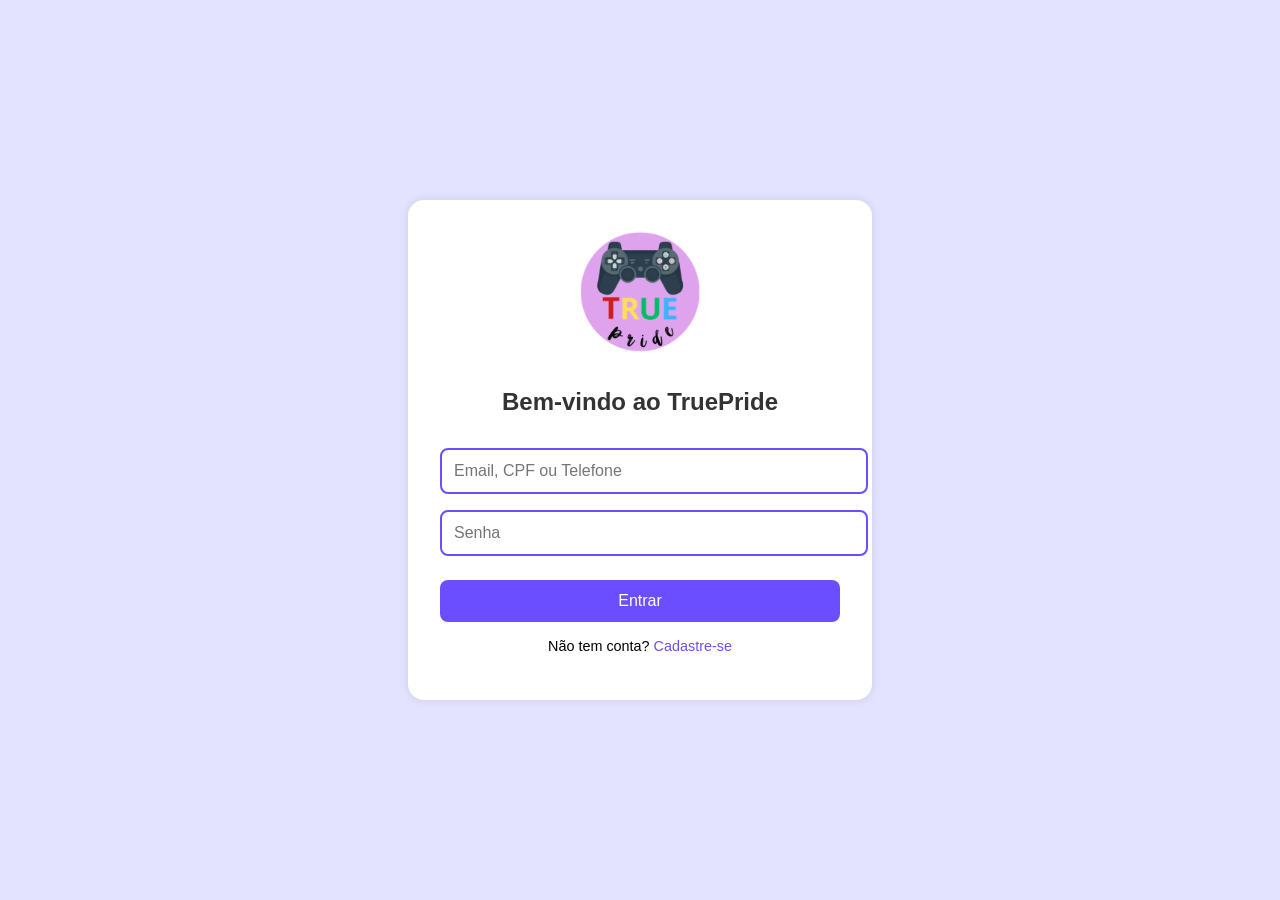
<file: index.html>
<!DOCTYPE html>
<html lang="pt-BR">
<head>
  <meta charset="UTF-8" />
  <meta name="viewport" content="width=device-width, initial-scale=1" />
  <title>TruePride</title>
  <link rel="stylesheet" href="assets/css/style.css" />
  <script src="assets/js/script.js" defer></script>
</head>
<body>
  <script>
    fetch('php/check_user.php')
      .then(res => {
        if (!res.ok) {
          window.location.href = 'login.html';
        }
        return res.json();
      })
      .then(data => {
        if (data.success) {
          document.getElementById('content').style.display = 'block';
        }
      })
      .catch(() => {
        window.location.href = 'login.html';
      });
  </script>

  <div id="content" style="display: none;">
    <header>
      <div class="container">
        <img src="assets/img/logo.png" alt="TruePride Logo" class="logo" />
        <nav>
          <ul>
            <li><a href="#home">Início</a></li>
            <li><a href="pages/recursos.html">Recursos Educacionais</a></li>
            <li><a href="pages/eventos.html">Eventos e Campanhas</a></li>
            <li><a href="pages/suporte.html">Ferramentas de Suporte</a></li>
            <li><a href="pages/jogos.html">Jogos</a></li>
            <li><a href="pages/sobre.html">Sobre nós</a></li>
            <li><a href="pages/ongs.html">ONGs e Parcerias</a></li>
            <li><a href="pages/contato.html">Entre em contato</a></li>
            <li><a href="php/logout.php">Sair</a></li>
          </ul>
        </nav>
      </div>
    </header>

    <main>
      <section id="home" class="banner">
        <div class="container">
          <h1>Bem-vindo ao TruePride</h1>
          <p>Espaço seguro e inclusivo para a comunidade LGBT+ escolar</p>
        </div>
      </section>
    </main>

    <footer>
      <div class="container">
        <p>&copy; 2024-2025 TruePride. Todos os direitos reservados.</p>
      </div>
    </footer>
  </div>
</body>
</html>
</file>
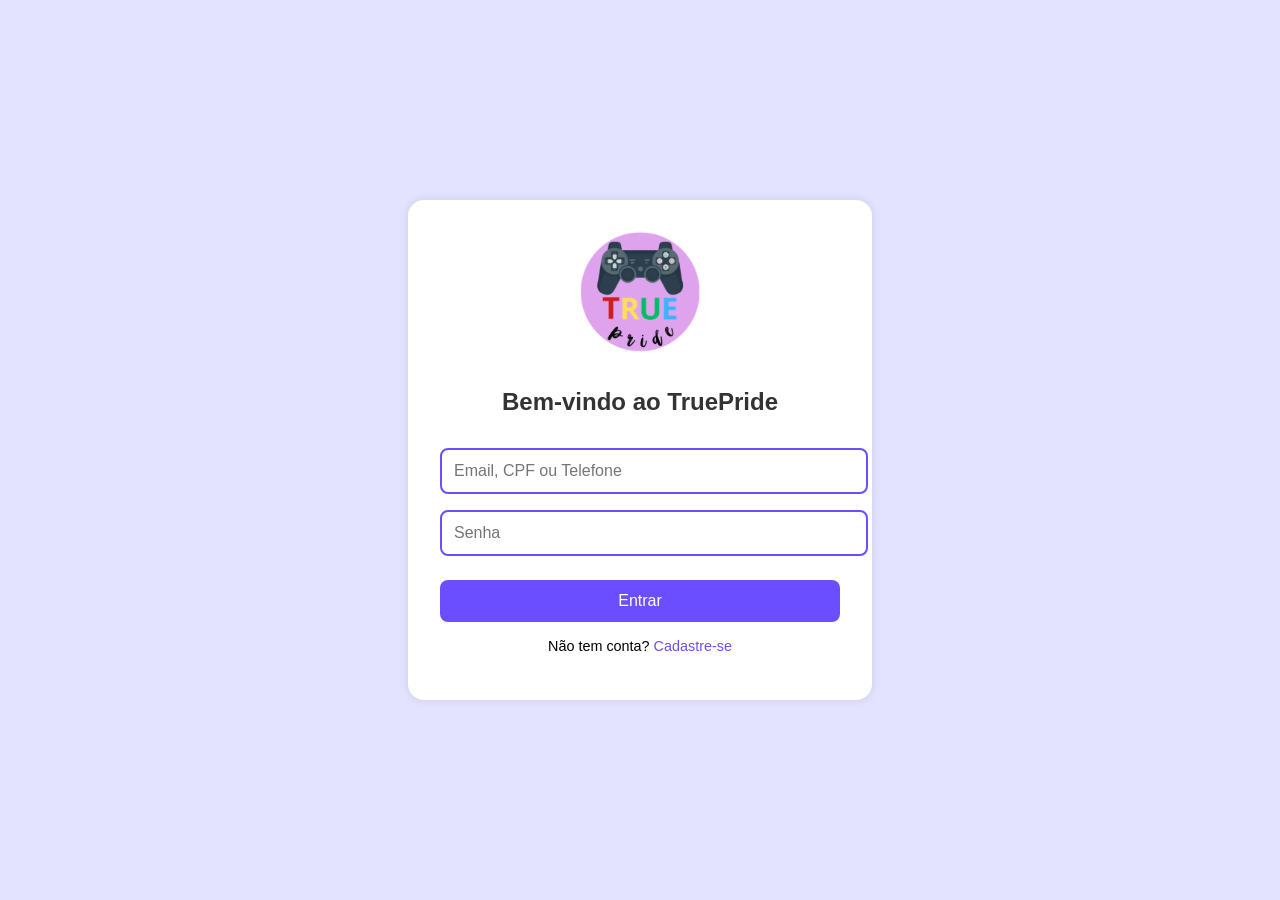
<file: admin.html>
<!DOCTYPE html>
<html lang="pt-BR">
<head>
  <meta charset="UTF-8" />
  <meta name="viewport" content="width=device-width, initial-scale=1.0" />
  <title>Área Admin - TruePride</title>
  <link rel="stylesheet" href="assets/css/admin.css" />
  <script src="assets/js/admin.js" defer></script>
</head>
<body>
  <script>
    fetch('php/check_admin.php')
      .then(res => {
        if (!res.ok) {
          window.location.href = 'login.html';
        }
        return res.json();
      })
      .then(data => {
        if (data.success) {
          document.getElementById('content').style.display = 'block';
        }
      })
      .catch(() => {
        window.location.href = 'login.html';
      });
  </script>

  <div id="content" style="display: none;">
    <header>
      <div class="container">
        <img src="assets/img/logo.png" alt="TruePride Logo" class="logo" />
        <nav>
          <ul>
            <li><a href="index.html">Início</a></li>
            <li><a href="pages/recursos.php">Recursos Educacionais</a></li>
            <li><a href="pages/eventos.html">Eventos e Campanhas</a></li>
            <li><a href="pages/suporte.html">Ferramentas de Suporte</a></li>
            <li><a href="pages/jogos.html">Jogos</a></li>
            <li><a href="pages/sobre.html">Sobre nós</a></li>
            <li><a href="pages/ongs.html">ONGs e Parcerias</a></li>
            <li><a href="pages/contato.html">Entre em contato</a></li>
            <li><a href="php/logout.php">Sair</a></li>
          </ul>
        </nav>
      </div>
    </header>

    <main>
      <section id="admin-section" class="admin-section">
        <div class="container">
          <h1>Área Administrativa</h1>
          <p>Você tem permissões para editar conteúdo e fazer uploads.</p>
        </div>
      </section>
    </main>

    <footer>
      <div class="container">
        <p>&copy; 2024-2025 TruePride. Todos os direitos reservados.</p>
      </div>
    </footer>
  </div>
</body>
</html>
</file>
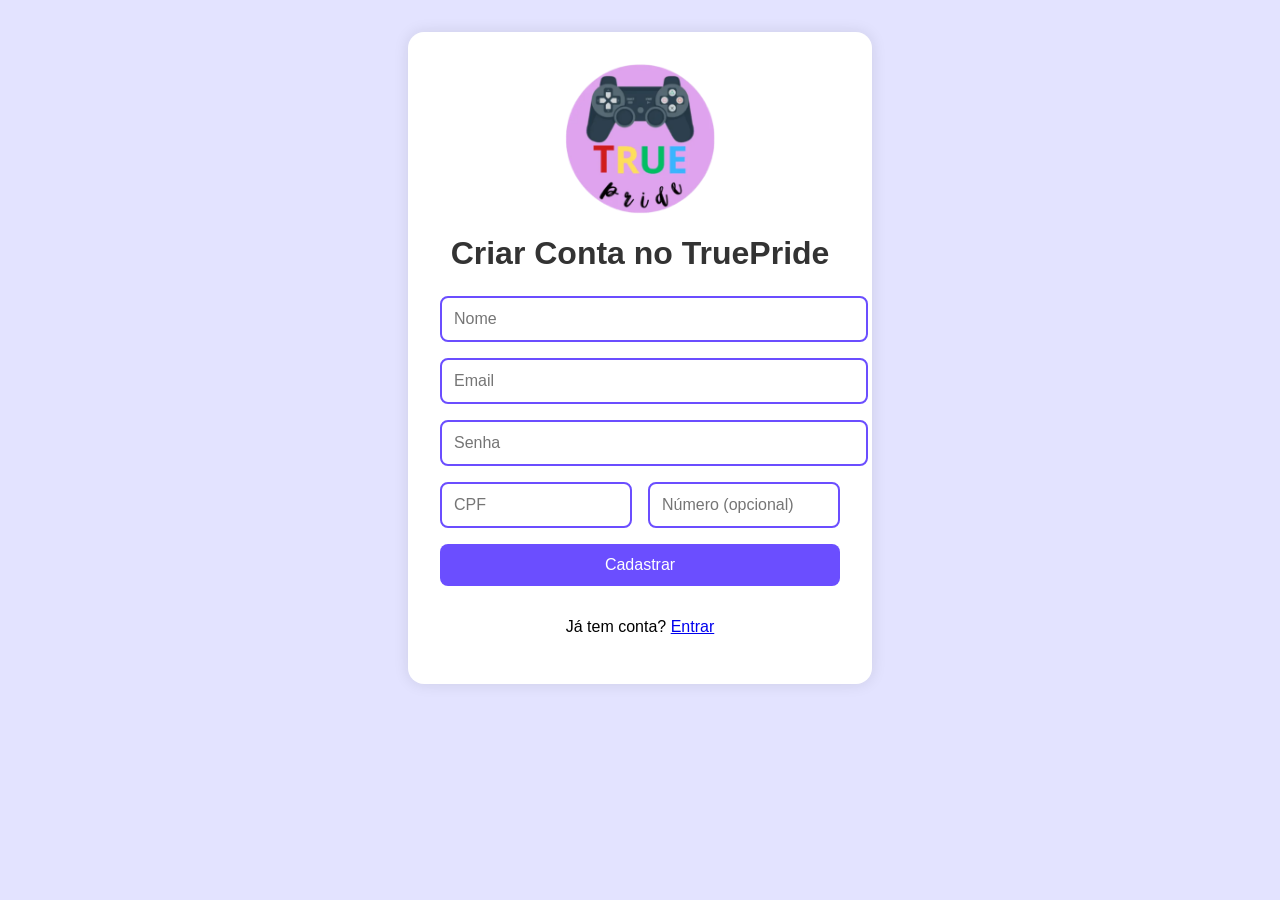
<file: cadastro.html>
<!DOCTYPE html>
<html lang="pt-BR">
<head>
  <meta charset="UTF-8" />
  <meta name="viewport" content="width=device-width, initial-scale=1" />
  <title>Cadastro - TruePride</title>
  <link rel="stylesheet" href="assets/css/cadastro.css" />
</head>
<body class="login-body">
  <div class="login-container">
    <img src="assets/img/logo.png" alt="TruePride Logo" class="login-logo" />
    <h1 class="login-title">Criar Conta no TruePride</h1>

    <form id="cadastroForm" class="login-form" action="php/cadastrar.php" method="POST">
      <input type="text" name="nome" placeholder="Nome" required />
      <input type="email" name="email" placeholder="Email" required />
      <input type="password" name="senha" placeholder="Senha" required />
      <div class="half-inputs">
        <input type="text" name="cpf" placeholder="CPF" required />
        <input type="text" name="numero" placeholder="Número (opcional)" />
      </div>
      <button type="submit">Cadastrar</button>
      <p>Já tem conta? <a href="login.html">Entrar</a></p>
    </form>
  </div>

  <!-- Modal de Termos (permanece igual, não precisa mudar) -->
  <div id="termsModal" class="hidden">
    <div class="box">
      <h2>Termos de Uso e Política de Privacidade</h2>
      <div id="termsContent">
        <!-- conteúdo dos termos -->
      </div>
      <button id="aceitarTermos">Concordo</button>
    </div>
  </div>

  <script src="assets/js/cadastro.js"></script>
</body>
</html>
</file>
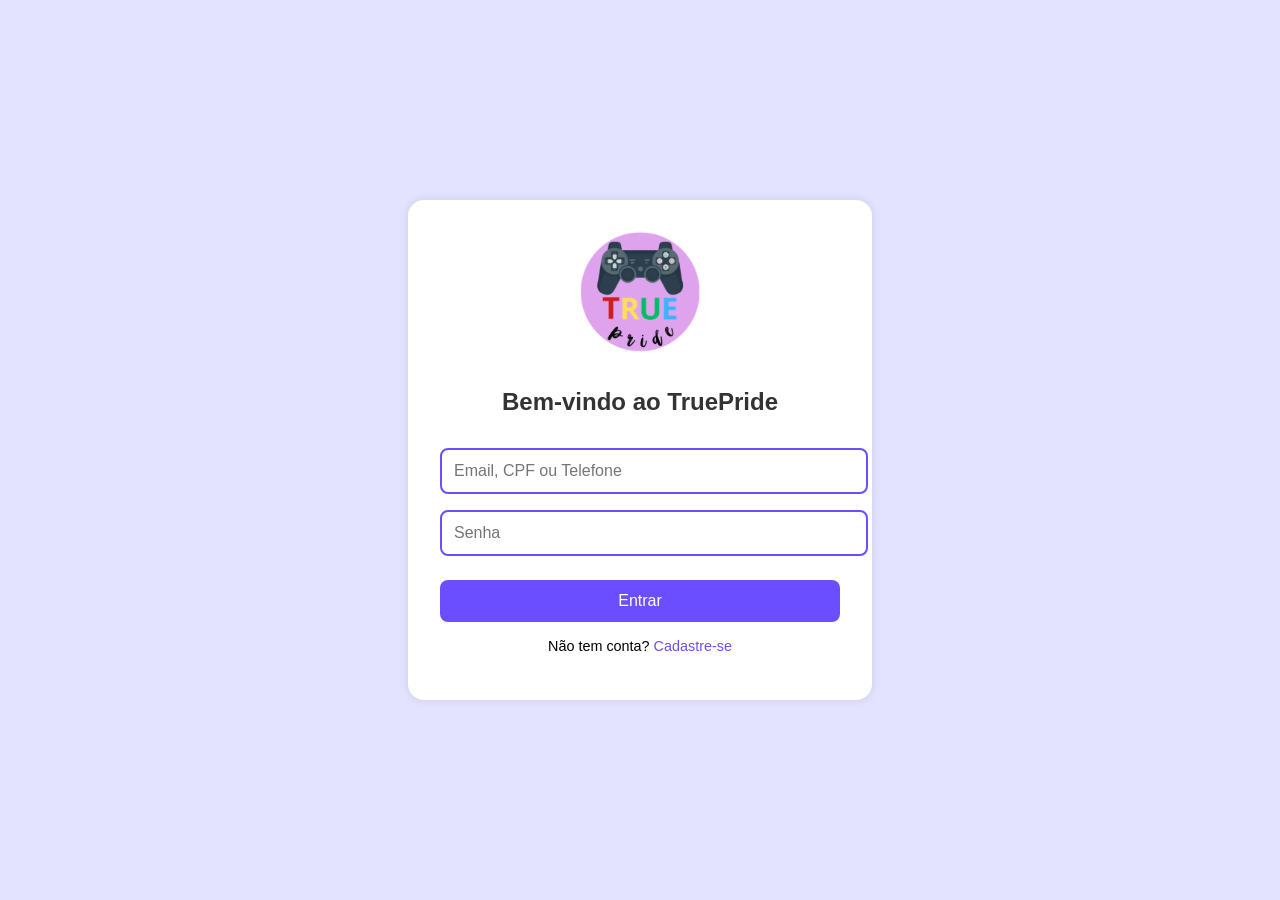
<file: login.html>
<!DOCTYPE html>
<html lang="pt-BR">
<head>
  <meta charset="UTF-8" />
  <meta name="viewport" content="width=device-width, initial-scale=1" />
  <title>Login - TruePride</title>
  <link rel="stylesheet" href="assets/css/login.css" />
</head>
<body class="login-body">
  <div class="login-container">
    <img src="assets/img/logo.png" alt="TruePride Logo" class="login-logo" />
    <h1 class="login-title">Bem-vindo ao TruePride</h1>

    <form action="php/login.php" method="POST" class="login-form">
      <input type="text" name="identificador" placeholder="Email, CPF ou Telefone" required />
      <input type="password" name="senha" placeholder="Senha" required />
      <button type="submit">Entrar</button>
      <p>Não tem conta? <a href="cadastro.html">Cadastre-se</a></p>
    </form>
  </div>
</body>
</html>
</file>
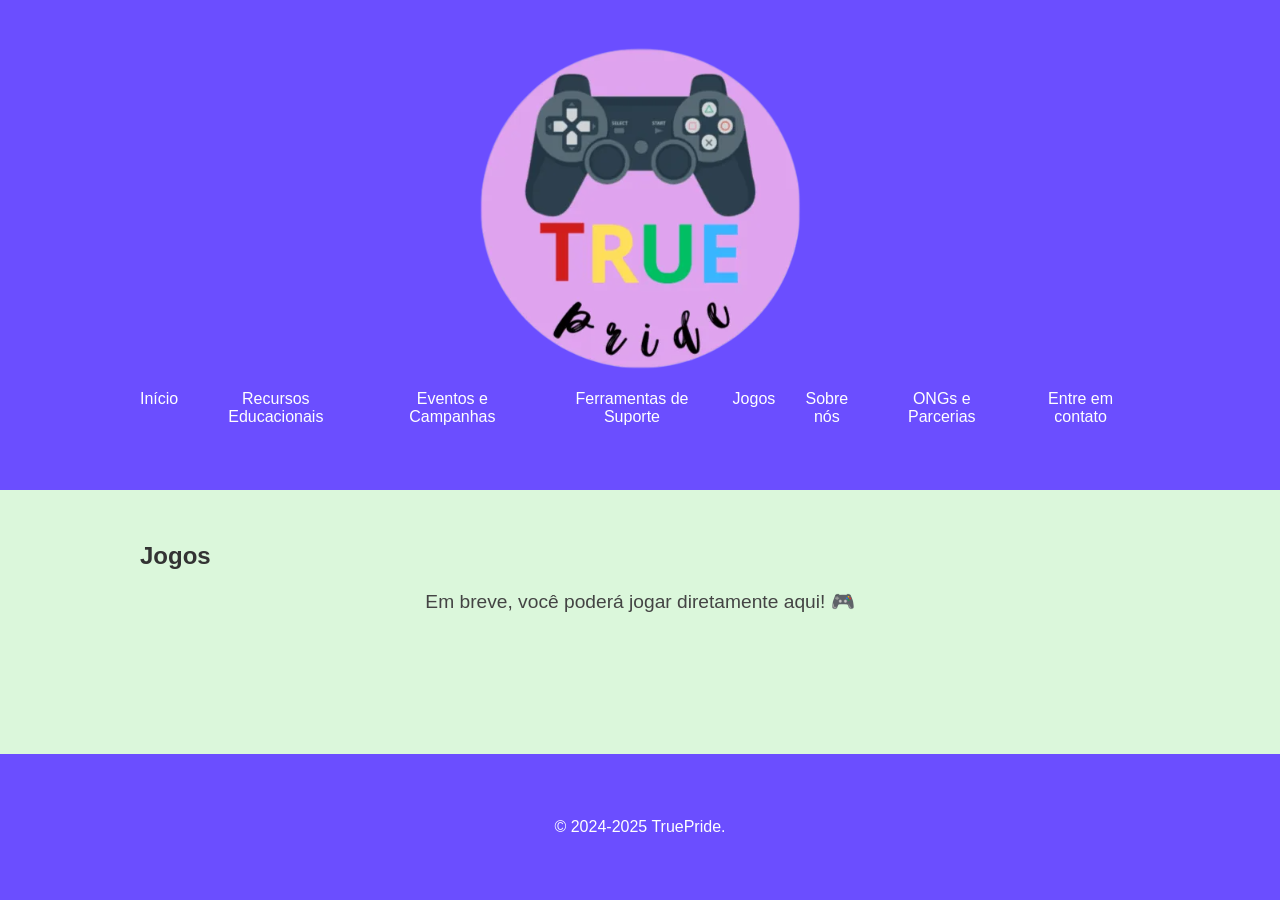
<file: pages/jogos.html>
<!DOCTYPE html>
<html lang="pt-BR">
<head>
  <meta charset="UTF-8">
  <meta name="viewport" content="width=device-width, initial-scale=1.0">
  <title>Jogos</title>
  <link rel="stylesheet" href="../assets/css/style.css">
  <link rel="stylesheet" href="../assets/css/jogos.css">
  <script src="../assets/js/jogos.js" defer></script>
</head>
<body class="page-body pastel-green">
  <header>
    <div class="container">
      <img src="../assets/img/logo.png" class="logo" alt="TruePride Logo">
      <nav>
        <ul>
          <li><a href="../index.html#home">Início</a></li>
          <li><a href="recursos.html">Recursos Educacionais</a></li>
          <li><a href="eventos.html">Eventos e Campanhas</a></li>
          <li><a href="suporte.html">Ferramentas de Suporte</a></li>
          <li><a href="jogos.html">Jogos</a></li>
          <li><a href="sobre.html">Sobre nós</a></li>
          <li><a href="ongs.html">ONGs e Parcerias</a></li>
          <li><a href="contato.html">Entre em contato</a></li>
        </ul>
      </nav>
    </div>
  </header>

  <main>
    <section class="content container">
      <h1>Jogos</h1>

      <section id="games">
        <p>Em breve, você poderá jogar diretamente aqui! 🎮</p>
        <!-- Quando tiver o ZIP dos jogos, inserir os iframes ou links aqui -->
      </section>
    </section>
  </main>

  <footer>
    <div class="container">
      <p>&copy; 2024‑2025 TruePride.</p>
    </div>
  </footer>
</body>
</html>
</file>
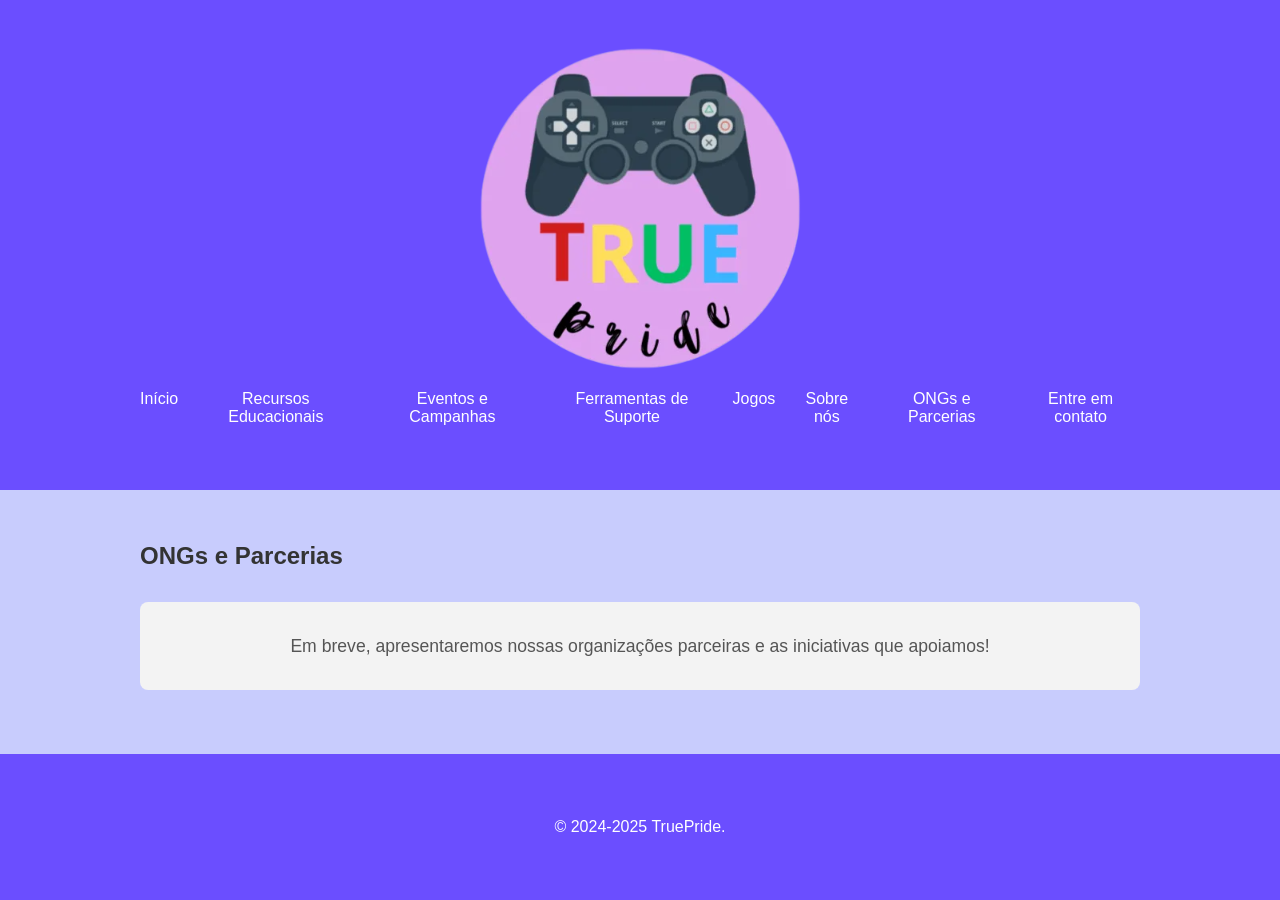
<file: pages/ongs.html>
<!DOCTYPE html>
<html lang="pt-BR">
<head>
  <meta charset="UTF-8">
  <meta name="viewport" content="width=device-width, initial-scale=1.0">
  <title>ONGs e Parcerias</title>
  <link rel="stylesheet" href="../assets/css/style.css">
  <link rel="stylesheet" href="../assets/css/ongs.css">
  <script src="../assets/js/ongs.js" defer></script>
</head>
<body class="page-body pastel-indigo">
  <header>
    <div class="container">
      <img src="../assets/img/logo.png" class="logo" alt="TruePride Logo">
      <nav>
        <ul>
          <li><a href="../index.html#home">Início</a></li>
          <li><a href="recursos.html">Recursos Educacionais</a></li>
          <li><a href="eventos.html">Eventos e Campanhas</a></li>
          <li><a href="suporte.html">Ferramentas de Suporte</a></li>
          <li><a href="jogos.html">Jogos</a></li>
          <li><a href="sobre.html">Sobre nós</a></li>
          <li><a href="ongs.html">ONGs e Parcerias</a></li>
          <li><a href="contato.html">Entre em contato</a></li>
        </ul>
      </nav>
    </div>
  </header>

  <main>
    <section class="content container">
      <h1>ONGs e Parcerias</h1>

      <div class="parceiros-lista">
        <!-- Lista de organizações será inserida aqui futuramente -->
        <p>Em breve, apresentaremos nossas organizações parceiras e as iniciativas que apoiamos!</p>
      </div>

    </section>
  </main>

  <footer>
    <div class="container">
      <p>&copy; 2024‑2025 TruePride.</p>
    </div>
  </footer>
</body>
</html>
</file>
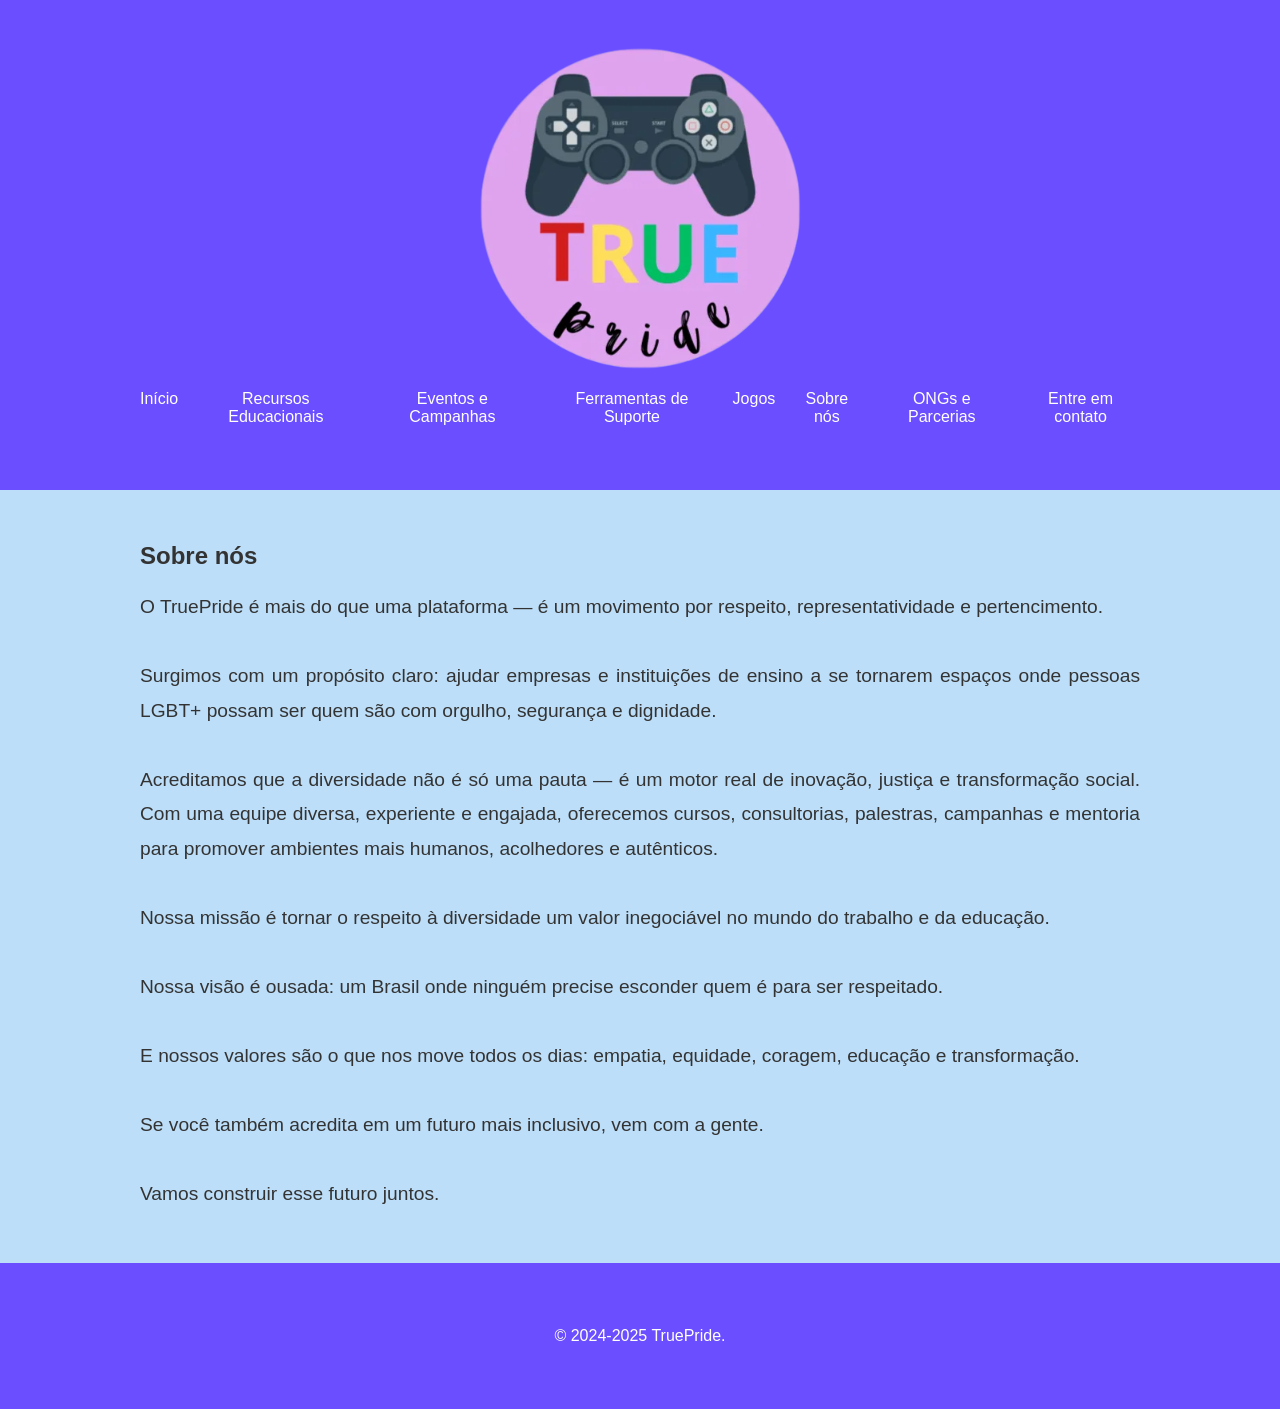
<file: pages/sobre.html>
<!DOCTYPE html>
<html lang="pt-BR">
<head>
  <meta charset="UTF-8">
  <meta name="viewport" content="width=device-width, initial-scale=1.0">
  <title>Sobre nós</title>
  <link rel="stylesheet" href="../assets/css/style.css">
  <link rel="stylesheet" href="../assets/css/sobre.css">
  <script src="../assets/js/sobre.js" defer></script>
</head>
<body class="page-body pastel-blue">
  <header>
    <div class="container">
      <img src="../assets/img/logo.png" class="logo" alt="TruePride Logo">
      <nav>
        <ul>
          <li><a href="../index.html#home">Início</a></li>
          <li><a href="recursos.html">Recursos Educacionais</a></li>
          <li><a href="eventos.html">Eventos e Campanhas</a></li>
          <li><a href="suporte.html">Ferramentas de Suporte</a></li>
          <li><a href="jogos.html">Jogos</a></li>
          <li><a href="sobre.html">Sobre nós</a></li>
          <li><a href="ongs.html">ONGs e Parcerias</a></li>
          <li><a href="contato.html">Entre em contato</a></li>
        </ul>
      </nav>
    </div>
  </header>

  <main>
    <section class="content container">
      <h1>Sobre nós</h1>

      <p>
        O TruePride é mais do que uma plataforma — é um movimento por respeito, representatividade e pertencimento.
        <br><br>
        Surgimos com um propósito claro: ajudar empresas e instituições de ensino a se tornarem espaços onde pessoas LGBT+ possam ser quem são com orgulho, segurança e dignidade.
        <br><br>
        Acreditamos que a diversidade não é só uma pauta — é um motor real de inovação, justiça e transformação social. Com uma equipe diversa, experiente e engajada, oferecemos cursos, consultorias, palestras, campanhas e mentoria para promover ambientes mais humanos, acolhedores e autênticos.
        <br><br>
        Nossa missão é tornar o respeito à diversidade um valor inegociável no mundo do trabalho e da educação.
        <br><br>
        Nossa visão é ousada: um Brasil onde ninguém precise esconder quem é para ser respeitado.
        <br><br>
        E nossos valores são o que nos move todos os dias: empatia, equidade, coragem, educação e transformação.
        <br><br>
        Se você também acredita em um futuro mais inclusivo, vem com a gente.
        <br><br>
        Vamos construir esse futuro juntos.
      </p>
    </section>
  </main>

  <footer>
    <div class="container">
      <p>&copy; 2024‑2025 TruePride.</p>
    </div>
  </footer>
</body>
</html>
</file>
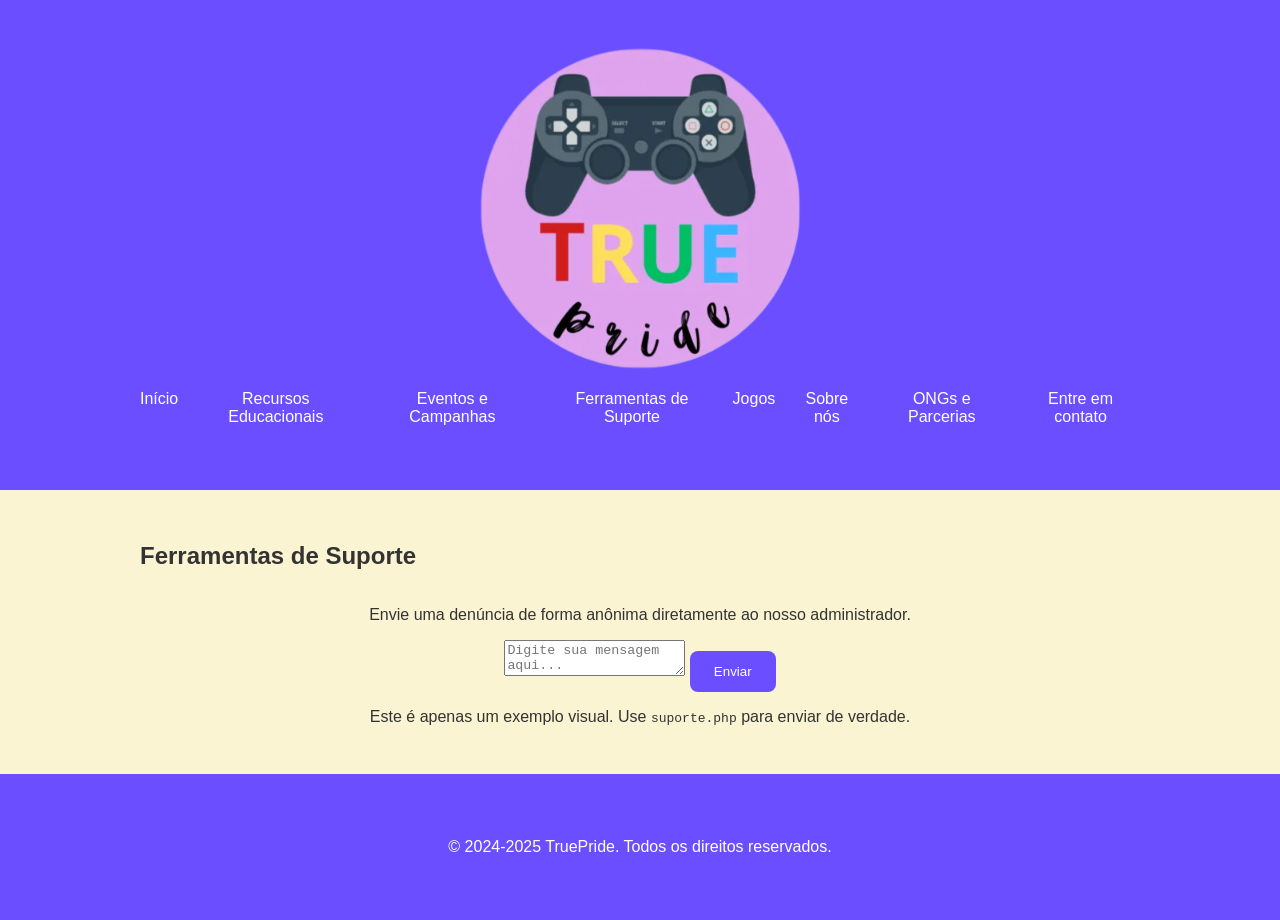
<file: pages/suporte.html>
<!DOCTYPE html>
<html lang="pt-BR">
<head>
  <meta charset="UTF-8">
  <meta name="viewport" content="width=device-width, initial-scale=1.0">
  <title>Ferramentas de Suporte</title>
  <link rel="stylesheet" href="../assets/css/style.css">
  <link rel="stylesheet" href="../assets/css/suporte.css">
</head>
<body class="page-body pastel-yellow">
  <header>
    <div class="container">
      <img src="../assets/img/logo.png" class="logo" alt="TruePride Logo">
      <nav>
        <ul>
          <li><a href="../index.html#home">Início</a></li>
          <li><a href="recursos.html">Recursos Educacionais</a></li>
          <li><a href="eventos.html">Eventos e Campanhas</a></li>
          <li><a href="suporte.html">Ferramentas de Suporte</a></li>
          <li><a href="jogos.html">Jogos</a></li>
          <li><a href="sobre.html">Sobre nós</a></li>
          <li><a href="ongs.html">ONGs e Parcerias</a></li>
          <li><a href="contato.html">Entre em contato</a></li>
        </ul>
      </nav>
    </div>
  </header>

  <main>
    <section class="content container">
      <h1>Ferramentas de Suporte</h1>

      <div class="support-container">
        <p>Envie uma denúncia de forma anônima diretamente ao nosso administrador.</p>

        <form>
          <textarea placeholder="Digite sua mensagem aqui..." required></textarea>
          <button type="submit">Enviar</button>
        </form>
        <p class="info">Este é apenas um exemplo visual. Use <code>suporte.php</code> para enviar de verdade.</p>
      </div>
    </section>
  </main>

  <footer>
    <div class="container">
      <p>&copy; 2024‑2025 TruePride. Todos os direitos reservados.</p>
    </div>
  </footer>
</body>
</html>
</file>
<file: assets/css/style.css>
body {
  margin: 0;
  font-family: 'Poppins', sans-serif;
  background-color: #f2f2f2;
  color: #333;
}

header, footer {
  background-color: #6b4eff;
  color: white;
  padding: 1rem;
  text-align: center;
}

.container {
  max-width: 1000px;
  margin: auto;
  padding: 2rem;
}

nav ul {
  display: flex;
  justify-content: center;
  gap: 1rem;
  list-style: none;
  padding: 0;
}

nav a {
  color: white;
  text-decoration: none;
}

.banner {
  text-align: center;
  background-color: #e3e3ff;
  padding: 4rem 1rem;
}

.upload-input {
  margin: 1rem 0;
}

.file-display button {
  display: inline-block;
  background-color: #ccc;
  padding: 10px;
  margin: 5px;
  border: none;
  border-radius: 6px;
}

.login-page {
  display: flex;
  align-items: center;
  justify-content: center;
  height: 100vh;
  background: #e3e3ff;
}

.login-container {
  background: white;
  padding: 2rem;
  border-radius: 16px;
  box-shadow: 0px 0px 20px rgba(0,0,0,0.1);
  text-align: center;
}

.login-container input {
  display: block;
  margin: 1rem auto;
  padding: 0.8rem;
  width: 80%;
  border: 1px solid #ccc;
  border-radius: 8px;
}

button {
  background-color: #6b4eff;
  color: white;
  border: none;
  padding: 0.8rem 1.5rem;
  border-radius: 8px;
  cursor: pointer;
}

.logo-login {
  width: 100px;
  margin-bottom: 1rem;
}

.page-body{min-height:100vh;display:flex;flex-direction:column;}
.pastel-green {background:#dbf7db;}
.pastel-yellow{background:#faf4d2;}
.pastel-lilac {background:#ead7ff;}
.pastel-red  {background:#F9A6A6;}
.pastel-blue  {background:#bddef8;}
.pastel-indigo  {background:#c8ccfd;}
.pastel-orange {background:#FABD8A;}
main{flex:1;}
</file>
<file: assets/css/admin.css>
body {
    font-family: Arial, sans-serif;
    background-color: #f4f4f9;
}

.container {
    max-width: 1000px;
    margin: auto;
    padding: 2rem;
}

header {
    background-color: #6b4eff;
    color: white;
    padding: 1rem;
    text-align: center;
}

footer {
    background-color: #6b4eff;
    color: white;
    padding: 1rem;
    text-align: center;
}

.admin-section {
    text-align: center;
    margin-top: 2rem;
}

.admin-section form {
    margin-top: 1rem;
}

.admin-section label {
    font-size: 1rem;
}

.admin-section input[type="file"] {
    margin-top: 1rem;
}

.admin-section button {
    background-color: #6b4eff;
    color: white;
    padding: 0.8rem 1.5rem;
    border: none;
    border-radius: 8px;
    cursor: pointer;
    margin-top: 1rem;
}
</file>
<file: assets/css/cadastro.css>
body.login-body {
    background-color: #e3e3ff;
    font-family: Arial, sans-serif;
    margin: 0;
    padding: 0;
  }
  
  .login-container {
    max-width: 400px;
    margin: 0 auto;
    padding: 2rem;
    background: #fff;
    border-radius: 16px;
    box-shadow: 0 0 15px rgba(0, 0, 0, 0.1);
    margin-top: 2rem;
  }
  
  .login-logo {
    display: block;
    margin: 0 auto 1rem;
    max-width: 150px;
  }
  
  .login-title {
    text-align: center;
    margin-bottom: 1.5rem;
    color: #333;
  }
  
  .login-form {
    display: flex;
    flex-direction: column;
    gap: 1rem;
  }
  
  .login-form input {
    padding: 0.75rem;
    border: 2px solid #6b4eff;
    border-radius: 8px;
    font-size: 1rem;
    width: 100%;
  }
  
  .half-inputs {
    display: flex;
    gap: 1rem;
  }
  
  .half-inputs input {
    flex: 1;
  }
  
  .login-form button {
    padding: 0.75rem;
    background-color: #6b4eff;
    color: #fff;
    border: none;
    border-radius: 8px;
    font-size: 1rem;
    cursor: pointer;
  }
  
  .login-form p {
    text-align: center;
  }
  
  #termsModal {
    position: fixed;
    inset: 0;
    display: flex;
    align-items: center;
    justify-content: center;
    background: rgba(0, 0, 0, 0.6);
    z-index: 1000;
  }
  
  #termsModal.hidden {
    display: none;
  }
  
  #termsModal .box {
    background: #fff;
    padding: 2rem;
    border-radius: 8px;
    width: 90%;
    max-width: 640px;
    max-height: 80vh;
    display: flex;
    flex-direction: column;
  }
  
  #termsContent {
    overflow-y: auto;
    flex: 1;
    padding-right: 0.5rem;
  }
  
  #termsModal button {
    align-self: center;
    margin-top: 1rem;
    padding: 0.5rem 1.5rem;
    background-color: #6b4eff;
    color: white;
    border: none;
    border-radius: 8px;
    font-size: 1rem;
    cursor: pointer;
  }
</file>
<file: assets/css/login.css>
body.login-body {
    margin: 0;
    padding: 0;
    font-family: Arial, sans-serif;
    background-color: #e3e3ff;
    display: flex;
    justify-content: center;
    align-items: center;
    height: 100vh;
  }
  
  .login-container {
    background: white;
    padding: 2rem;
    border-radius: 16px;
    width: 90%;
    max-width: 400px;
    box-shadow: 0 0 10px rgba(0, 0, 0, 0.1);
    text-align: center;
  }
  
  .login-logo {
    max-width: 120px;
    margin-bottom: 1rem;
  }
  
  .login-title {
    font-size: 1.5rem;
    margin-bottom: 1.5rem;
    color: #333;
  }
  
  .login-form input {
    width: 100%;
    padding: 0.75rem;
    margin: 0.5rem 0;
    border: 2px solid #6b4eff;
    border-radius: 8px;
    font-size: 1rem;
  }
  
  .login-form button {
    width: 100%;
    padding: 0.75rem;
    margin-top: 1rem;
    background-color: #6b4eff;
    color: white;
    border: none;
    border-radius: 8px;
    font-size: 1rem;
    cursor: pointer;
  }
  
  .login-form p {
    margin-top: 1rem;
    font-size: 0.9rem;
  }
  
  .login-form a {
    color: #6b4eff;
    text-decoration: none;
  }
</file>
<file: assets/css/jogos.css>
/* jogos.css - Estilo exclusivo da página de jogos */

#games {
    margin-top: 20px;
    text-align: center;
    font-size: 1.2rem;
    color: #444;
  }
  
  /* Dá para adicionar estilos específicos para iframes ou cards de jogos aqui futuramente */
</file>
<file: assets/css/ongs.css>
/* ongs.css - Estilo exclusivo para a página ONGs e Parcerias */

.parceiros-lista {
    margin-top: 2rem;
    padding: 1rem;
    background-color: #f3f3f3;
    border-radius: 8px;
    text-align: center;
  }
  
  .parceiros-lista p {
    font-size: 1.1rem;
    color: #555;
  }
</file>
<file: assets/css/sobre.css>
/* sobre.css - Estilo exclusivo da página Sobre Nós */

.content p {
    font-size: 1.2rem;
    line-height: 1.8;
    color: #333;
    text-align: justify;
  }
</file>
<file: assets/css/suporte.css>
/* suporte.css - Estilo exclusivo da página de suporte */

.support-container {
    margin-top: 20px;
    display: flex;
    flex-direction: column;
    align-items: center;
  }
  
  #support-form {
    display: flex;
    flex-direction: column;
    width: 100%;
    max-width: 500px;
    gap: 15px;
  }
  
  #support-form textarea {
    height: 150px;
    padding: 10px;
    border-radius: 8px;
    border: 1px solid #ccc;
    resize: none;
  }
  
  #support-form button {
    padding: 10px;
    background-color: #ffd700;
    color: #333;
    border: none;
    border-radius: 8px;
    font-weight: bold;
    cursor: pointer;
  }
  
  #support-feedback {
    margin-top: 15px;
    font-size: 1rem;
    color: green;
  }
  
  .hidden {
    display: none;
  }
</file>
